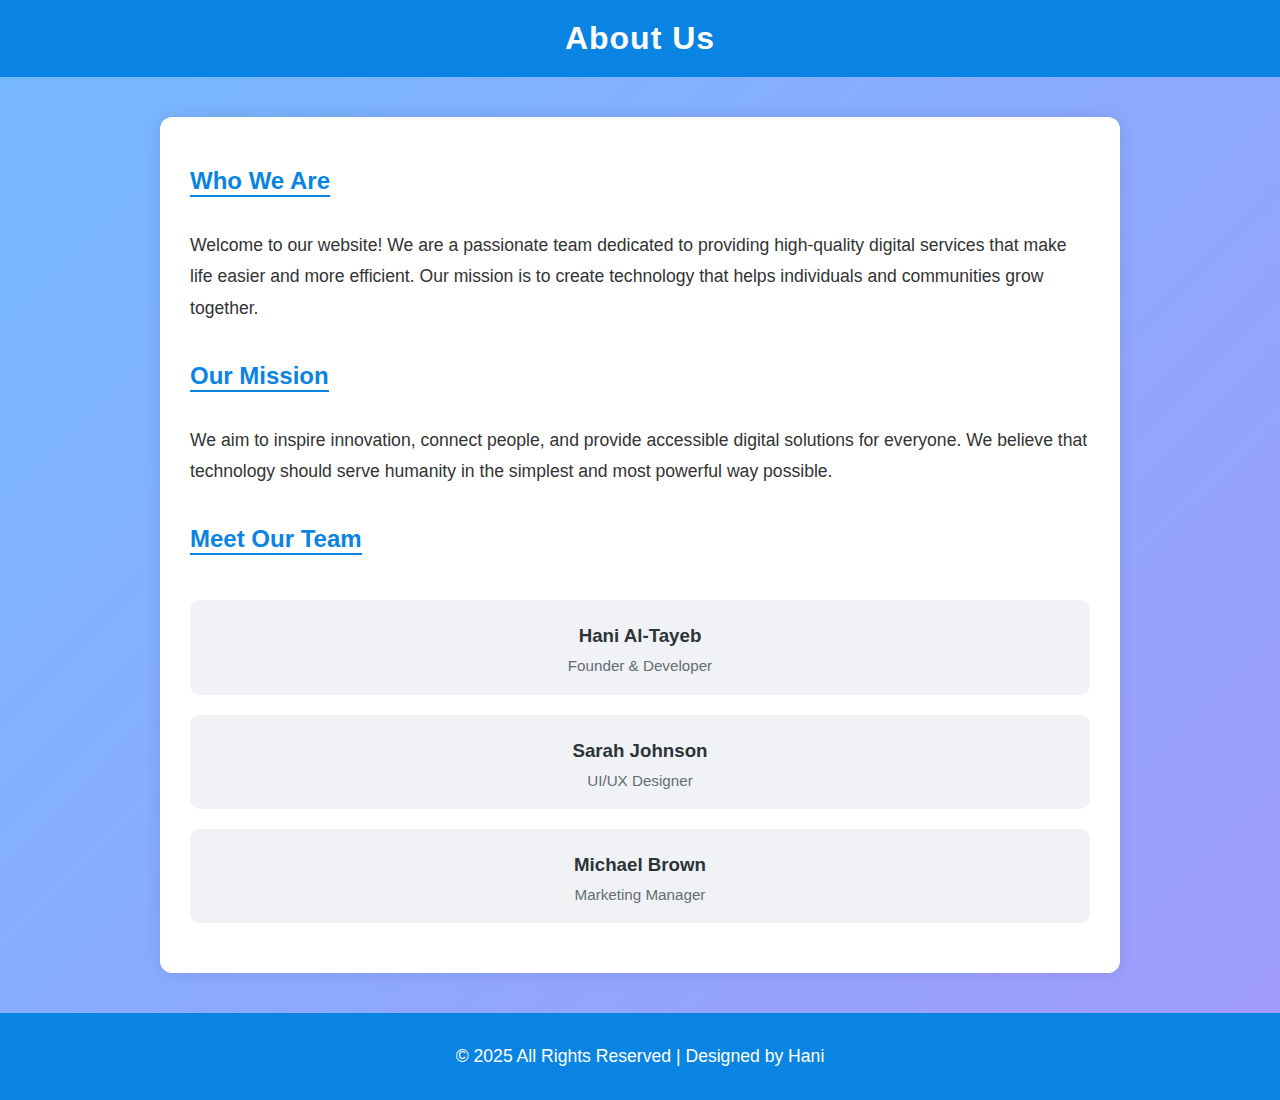
<file: abuot.html>
<!DOCTYPE html>
<html lang="en">
<head>
  <meta charset="UTF-8" />
  <meta name="viewport" content="width=device-width, initial-scale=1.0" />
  <title>About Us</title>
  <style>
    body {
      font-family: Arial, sans-serif;
      margin: 0;
      padding: 0;
      background: linear-gradient(135deg, #74b9ff, #a29bfe);
      color: #333;
    }

    header {
      background-color: #0984e3;
      color: white;
      text-align: center;
      padding: 20px 0;
    }

    header h1 {
      margin: 0;
      font-size: 2em;
      letter-spacing: 1px;
    }

    .container {
      max-width: 900px;
      margin: 40px auto;
      background: white;
      border-radius: 12px;
      box-shadow: 0 0 15px rgba(0,0,0,0.1);
      padding: 30px;
    }

    h2 {
      color: #0984e3;
      border-bottom: 2px solid #0984e3;
      display: inline-block;
      margin-bottom: 15px;
    }

    p {
      line-height: 1.8;
      font-size: 1.1em;
    }

    .team {
      margin-top: 30px;
    }

    .team-member {
      background: #f1f2f6;
      border-radius: 10px;
      padding: 15px;
      margin-bottom: 20px;
      text-align: center;
    }

    .team-member h3 {
      margin: 10px 0 5px;
      color: #2d3436;
    }

    .team-member p {
      margin: 0;
      font-size: 0.95em;
      color: #636e72;
    }

    footer {
      text-align: center;
      background-color: #0984e3;
      color: white;
      padding: 10px 0;
      margin-top: 40px;
    }
  </style>
</head>
<body>
  <header>
    <h1>About Us</h1>
  </header>

  <div class="container">
    <h2>Who We Are</h2>
    <p>
      Welcome to our website! We are a passionate team dedicated to providing high-quality digital services that make life easier and more efficient. Our mission is to create technology that helps individuals and communities grow together.
    </p>

    <h2>Our Mission</h2>
    <p>
      We aim to inspire innovation, connect people, and provide accessible digital solutions for everyone. We believe that technology should serve humanity in the simplest and most powerful way possible.
    </p>

    <h2>Meet Our Team</h2>
    <div class="team">
      <div class="team-member">
        <h3>Hani Al-Tayeb</h3>
        <p>Founder & Developer</p>
      </div>
      <div class="team-member">
        <h3>Sarah Johnson</h3>
        <p>UI/UX Designer</p>
      </div>
      <div class="team-member">
        <h3>Michael Brown</h3>
        <p>Marketing Manager</p>
      </div>
    </div>
  </div>

  <footer>
    <p>&copy; 2025 All Rights Reserved | Designed by Hani</p>
  </footer>
</body>
</html>
</file>
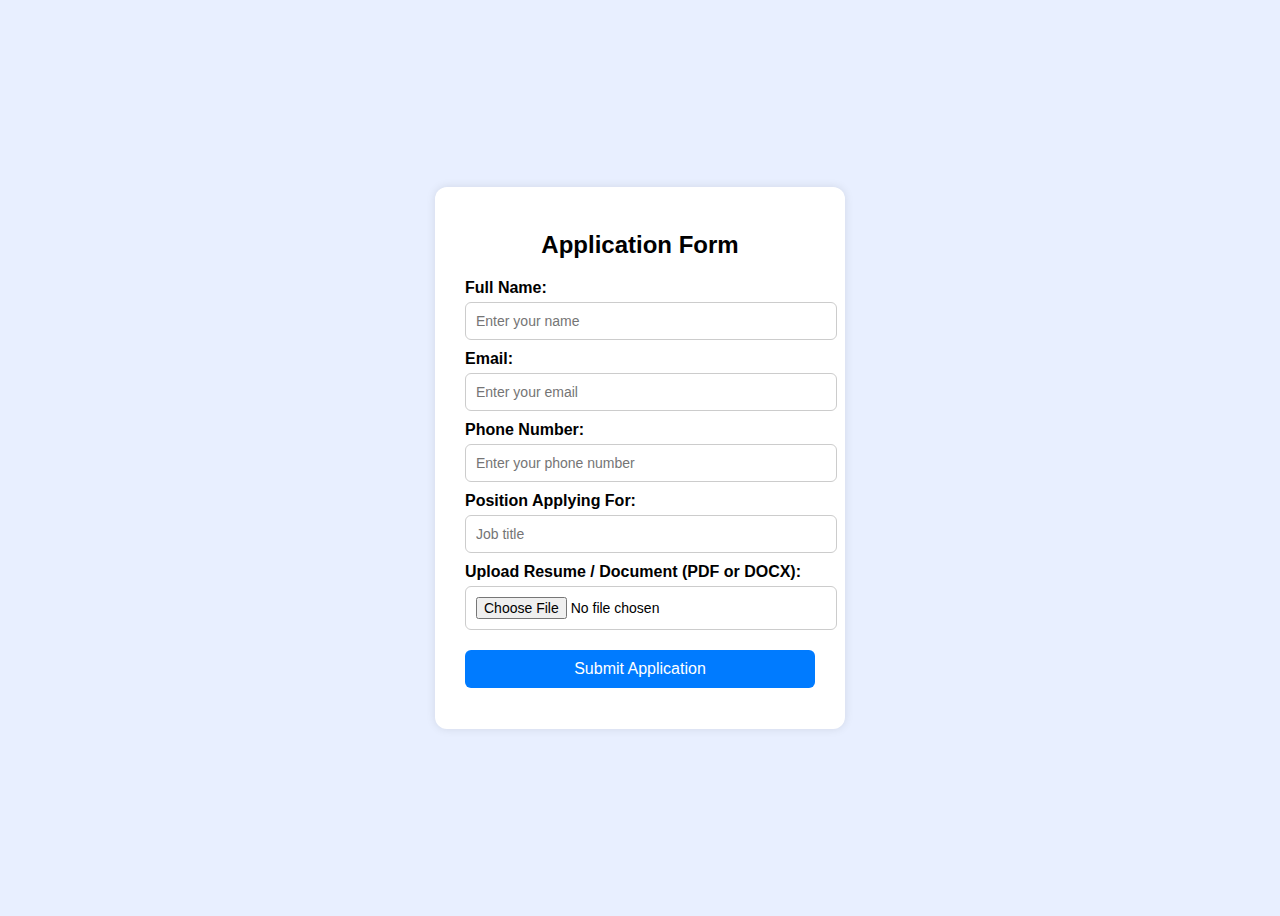
<file: applay.html>
<!DOCTYPE html>
<html lang="en">
<head>
  <meta charset="UTF-8">
  <meta name="viewport" content="width=device-width, initial-scale=1.0">
  <title>Application Form</title>
     <style>
        body {
  font-family: Arial, sans-serif;
  background: #e8efff;
  display: flex;
  justify-content: center;
  align-items: center;
  height: 100vh;
}

.form-container {
  background: white;
  padding: 25px 30px;
  border-radius: 12px;
  box-shadow: 0 0 10px rgba(0,0,0,0.1);
  width: 350px;
}

h2 {
  text-align: center;
  margin-bottom: 20px;
}

label {
  display: block;
  margin-top: 10px;
  font-weight: bold;
}

input[type="text"],
input[type="email"],
input[type="tel"],
input[type="file"] {
  width: 100%;
  padding: 10px;
  margin-top: 5px;
  border: 1px solid #ccc;
  border-radius: 6px;
  font-size: 14px;
}

button {
  width: 100%;
  padding: 10px;
  margin-top: 20px;
  background: #007bff;
  color: white;
  border: none;
  border-radius: 6px;
  cursor: pointer;
  font-size: 16px;
}

button:hover {
  background: #0056b3;
}

#response {
  text-align: center;
  margin-top: 15px;
  font-weight: bold;
}

     </style>
</head>
<body>
  <div class="form-container">
    <h2>Application Form</h2>
    <form id="applyForm">
      <label for="fullname">Full Name:</label>
      <input type="text" id="fullname" placeholder="Enter your name" required>

      <label for="email">Email:</label>
      <input type="email" id="email" placeholder="Enter your email" required>

      <label for="phone">Phone Number:</label>
      <input type="tel" id="phone" placeholder="Enter your phone number" required>

      <label for="position">Position Applying For:</label>
      <input type="text" id="position" placeholder="Job title" required>
      

      <label for="resume">Upload Resume / Document (PDF or DOCX):</label>
      <input type="file" id="resume" accept=".pdf,.doc,.docx" required>



      <button type="submit">Submit Application</button>
    </form>

    <p id="response"></p>
  </div>


    <script>
        document.getElementById('applyForm').addEventListener('submit', function(event) {
        event.preventDefault();
    
        // Simulate form submission
        document.getElementById('response').textContent = "Thank you for your application, " + document.getElementById('fullname').value + "!";
        
        // Clear the form
        this.reset();
        }); 
    </script>
</body>
</html>
</file>
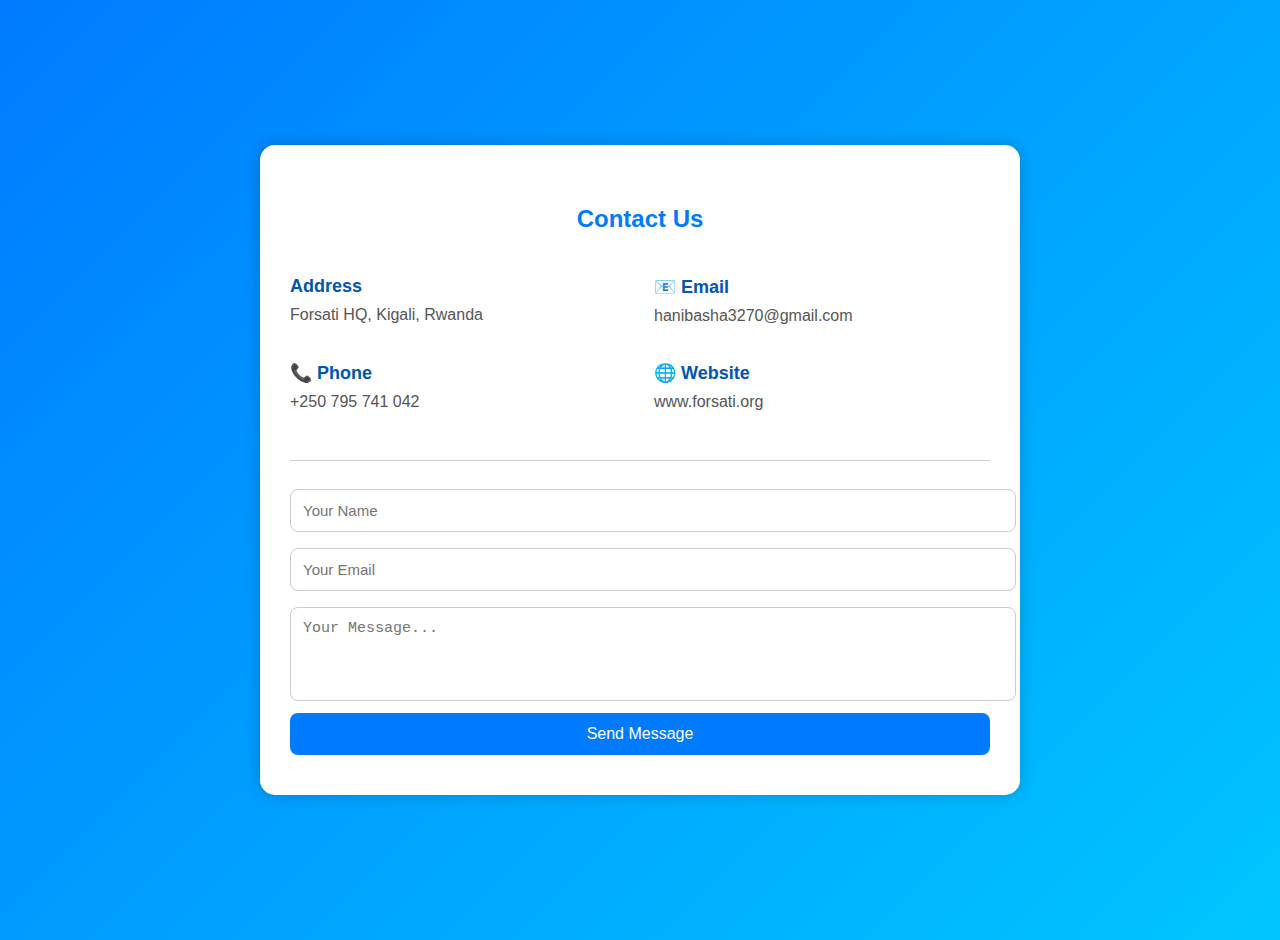
<file: contact.html>
<!DOCTYPE html>
<html lang="en">
<head>
  <meta charset="UTF-8" />
  <meta name="viewport" content="width=device-width, initial-scale=1.0" />
  <title>Contact Us - Forsati Platform</title>
  <style>
    body {
      font-family: "Poppins", sans-serif;
      background: linear-gradient(135deg, #007bff, #00c6ff);
      min-height: 100vh;
      margin: 0;
      display: flex;
      align-items: center;
      justify-content: center;
      padding: 20px;
    }

    .contact-container {
      background: #fff;
      padding: 40px 30px;
      border-radius: 15px;
      box-shadow: 0 0 15px rgba(0, 0, 0, 0.2);
      width: 100%;
      max-width: 700px;
    }

    h2 {
      color: #007bff;
      text-align: center;
      margin-bottom: 25px;
    }

    .contact-info {
      display: flex;
      flex-wrap: wrap;
      justify-content: space-between;
      margin-bottom: 30px;
    }

    .info-item {
      width: 48%;
      margin-bottom: 15px;
    }

    .info-item h3 {
      color: #0056b3;
      font-size: 18px;
      margin-bottom: 5px;
    }

    .info-item p {
      margin: 0;
      color: #555;
      line-height: 1.6;
    }

    form {
      border-top: 1px solid #ccc;
      padding-top: 20px;
    }

    input, textarea {
      width: 100%;
      padding: 12px;
      margin: 8px 0;
      border: 1px solid #ccc;
      border-radius: 8px;
      font-size: 15px;
      resize: none;
    }

    button {
      width: 100%;
      background: #007bff;
      color: white;
      padding: 12px;
      font-size: 16px;
      border: none;
      border-radius: 8px;
      cursor: pointer;
      transition: 0.3s;
    }

    button:hover {
      background: #0056b3;
    }

    @media (max-width: 600px) {
      .info-item {
        width: 100%;
      }
    }
  </style>
</head>
<body>

  <div class="contact-container">
    <h2>Contact Us</h2>

    <div class="contact-info">
      <div class="info-item">
        <h3> Address</h3>
        <p>Forsati HQ, Kigali, Rwanda</p>
      </div>
      <div class="info-item">
        <h3>📧 Email</h3>
        <p>hanibasha3270@gmail.com</p>
      </div>
      <div class="info-item">
        <h3>📞 Phone</h3>
        <p>+250 795 741 042</p>
      </div>
      <div class="info-item">
        <h3>🌐 Website</h3>
        <p>www.forsati.org</p>
      </div>
    </div>

    <form>
      <input type="text" placeholder="Your Name" required />
      <input type="email" placeholder="Your Email" required />
      <textarea rows="4" placeholder="Your Message..." required></textarea>
      <button type="submit">Send Message</button>
    </form>
  </div>

</body>
</html>
</file>
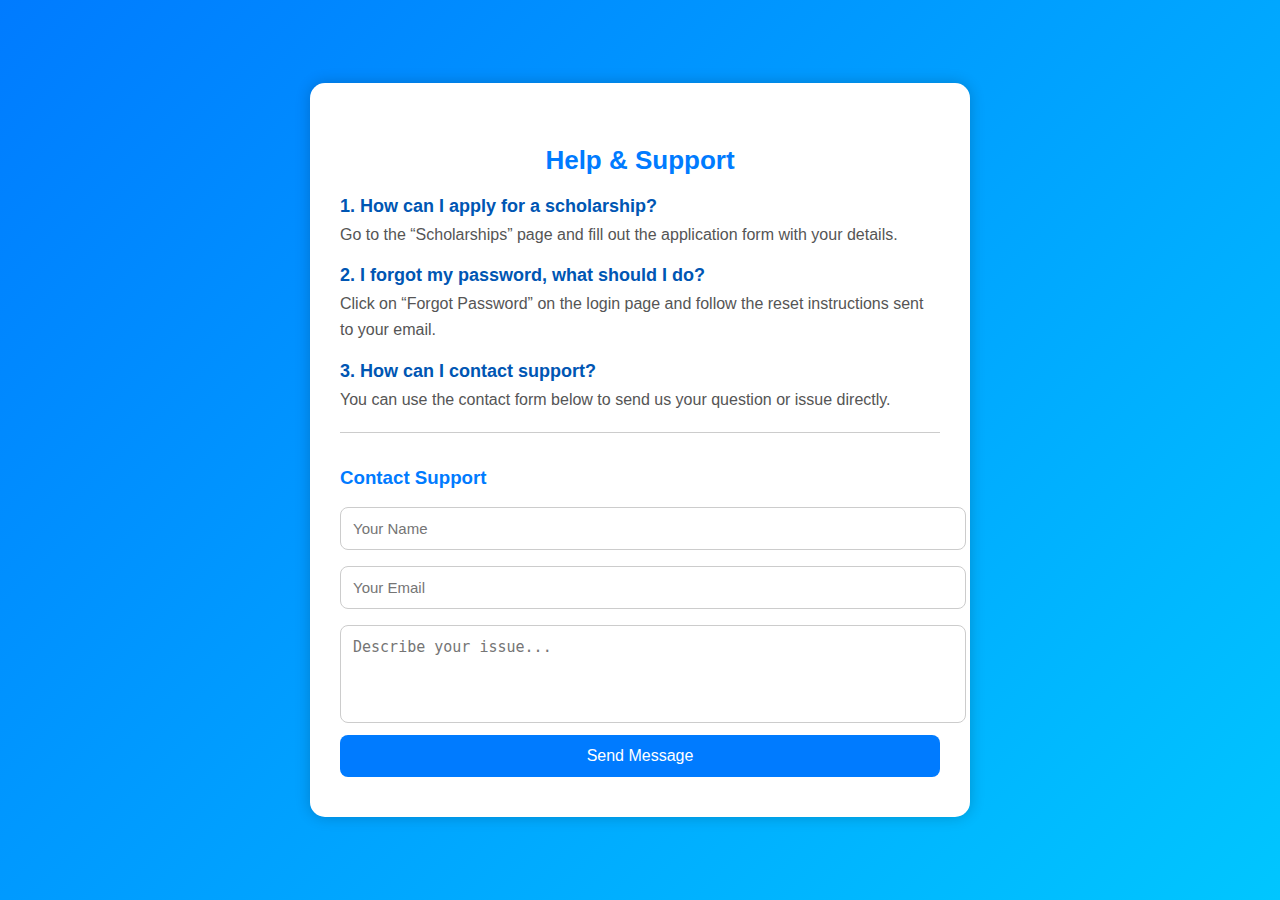
<file: help.html>
<!DOCTYPE html>
<html lang="en">
<head>
  <meta charset="UTF-8" />
  <meta name="viewport" content="width=device-width, initial-scale=1.0" />
  <title>Help - Forsati Platform</title>
  <style>
    body {
      font-family: "Poppins", sans-serif;
      background: linear-gradient(135deg, #007bff, #00c6ff);
      height: 100vh;
      margin: 0;
      display: flex;
      align-items: center;
      justify-content: center;
    }

    .help-container {
      background: #fff;
      padding: 40px 30px;
      border-radius: 15px;
      box-shadow: 0 0 15px rgba(0, 0, 0, 0.2);
      width: 90%;
      max-width: 600px;
    }

    .help-container h2 {
      color: #007bff;
      text-align: center;
      margin-bottom: 20px;
      font-size: 26px;
    }

    .faq {
      margin-bottom: 20px;
    }

    .faq h3 {
      color: #0056b3;
      margin-bottom: 5px;
      font-size: 18px;
    }

    .faq p {
      margin: 0 0 10px;
      color: #555;
      line-height: 1.6;
    }

    form {
      border-top: 1px solid #ccc;
      padding-top: 15px;
    }

    form h3 {
      color: #007bff;
      margin-bottom: 10px;
    }

    input, textarea {
      width: 100%;
      padding: 12px;
      margin: 8px 0;
      border: 1px solid #ccc;
      border-radius: 8px;
      font-size: 15px;
      resize: none;
    }

    button {
      width: 100%;
      background: #007bff;
      color: white;
      padding: 12px;
      font-size: 16px;
      border: none;
      border-radius: 8px;
      cursor: pointer;
      transition: 0.3s;
    }

    button:hover {
      background: #0056b3;
    }

    @media (max-width: 480px) {
      .help-container {
        padding: 25px 20px;
      }
    }
  </style>
</head>
<body>

  <div class="help-container">
    <h2>Help & Support</h2>

    <div class="faq">
      <h3>1. How can I apply for a scholarship?</h3>
      <p>Go to the “Scholarships” page and fill out the application form with your details.</p>

      <h3>2. I forgot my password, what should I do?</h3>
      <p>Click on “Forgot Password” on the login page and follow the reset instructions sent to your email.</p>

      <h3>3. How can I contact support?</h3>
      <p>You can use the contact form below to send us your question or issue directly.</p>
    </div>

    <form>
      <h3>Contact Support</h3>
      <input type="text" placeholder="Your Name" required />
      <input type="email" placeholder="Your Email" required />
      <textarea rows="4" placeholder="Describe your issue..." required></textarea>
      <button type="submit">Send Message</button>
    </form>
  </div>

</body>
</html>
</file>
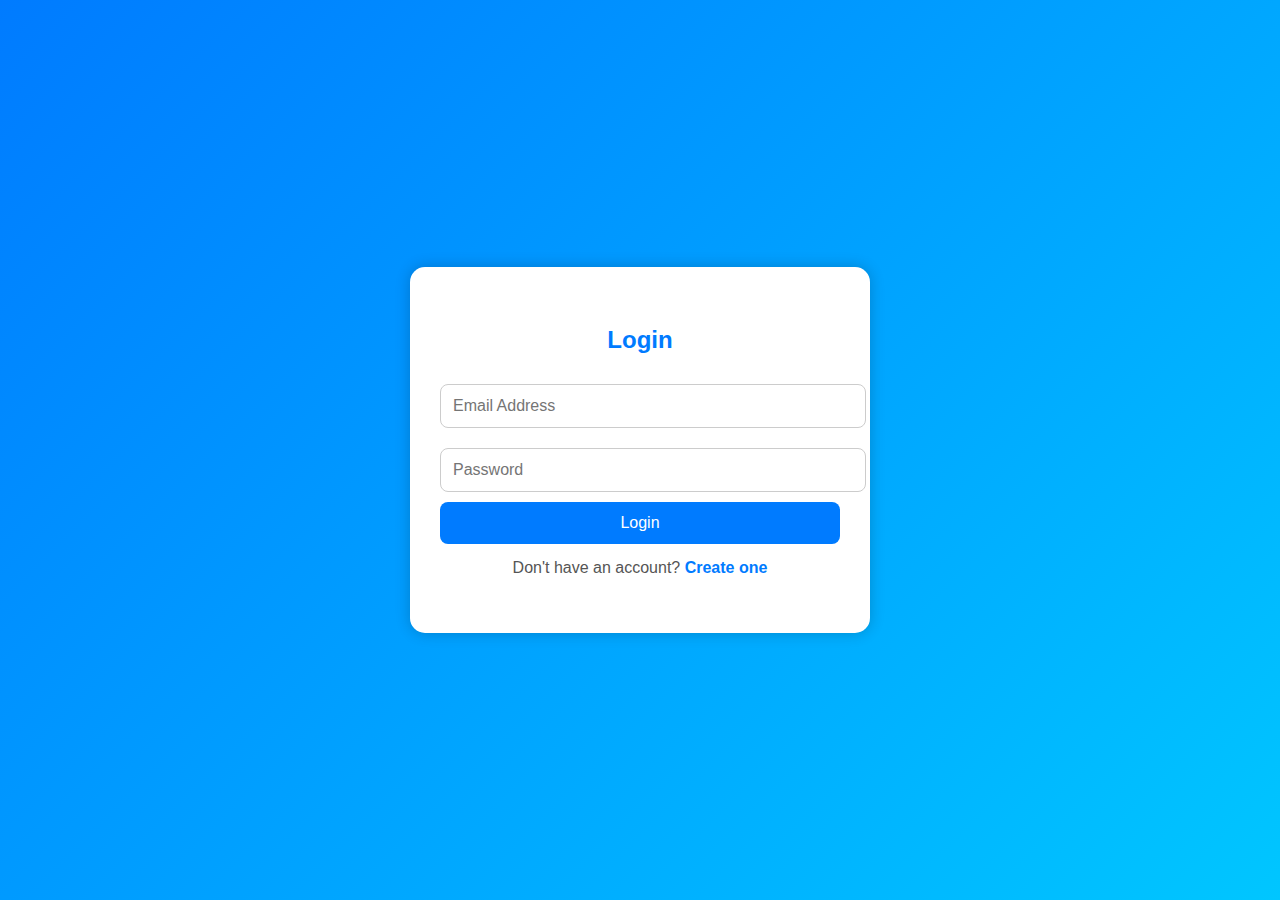
<file: login.html>
<!DOCTYPE html>
<html lang="en">
<head>
  <meta charset="UTF-8" />
  <meta name="viewport" content="width=device-width, initial-scale=1.0" />
  <title>Login - Forsati Platform</title>
  <style>
    body {
      font-family: "Poppins", sans-serif;
      background: linear-gradient(135deg, #007bff, #00c6ff);
      height: 100vh;
      margin: 0;
      display: flex;
      align-items: center;
      justify-content: center;
    }

    .login-container {
      background: #fff;
      padding: 40px 30px;
      border-radius: 15px;
      box-shadow: 0 0 15px rgba(0, 0, 0, 0.2);
      width: 90%;
      max-width: 400px;
      text-align: center;
    }

    .login-container h2 {
      color: #007bff;
      margin-bottom: 20px;
      font-size: 24px;
    }

    .login-container input {
      width: 100%;
      padding: 12px;
      margin: 10px 0;
      border: 1px solid #ccc;
      border-radius: 8px;
      font-size: 16px;
    }

    .login-container button {
      width: 100%;
      background: #007bff;
      color: white;
      padding: 12px;
      font-size: 16px;
      border: none;
      border-radius: 8px;
      cursor: pointer;
      transition: 0.3s;
    }

    .login-container button:hover {
      background: #0056b3;
    }

    .login-container p {
      margin-top: 15px;
      color: #555;
    }

    .login-container a {
      color: #007bff;
      text-decoration: none;
      font-weight: bold;
    }

    .login-container a:hover {
      text-decoration: underline;
    }

    @media (max-width: 480px) {
      .login-container {
        padding: 25px 20px;
      }
    }
  </style>
</head>
<body>

  <div class="login-container">
    <h2>Login</h2>
    <form>
      <input type="email" placeholder="Email Address" required />
      <input type="password" placeholder="Password" required />
      <button type="submit">Login</button>
    </form>
    <p>Don't have an account? <a href="#">Create one</a></p>
  </div>

</body>
</html>
</file>
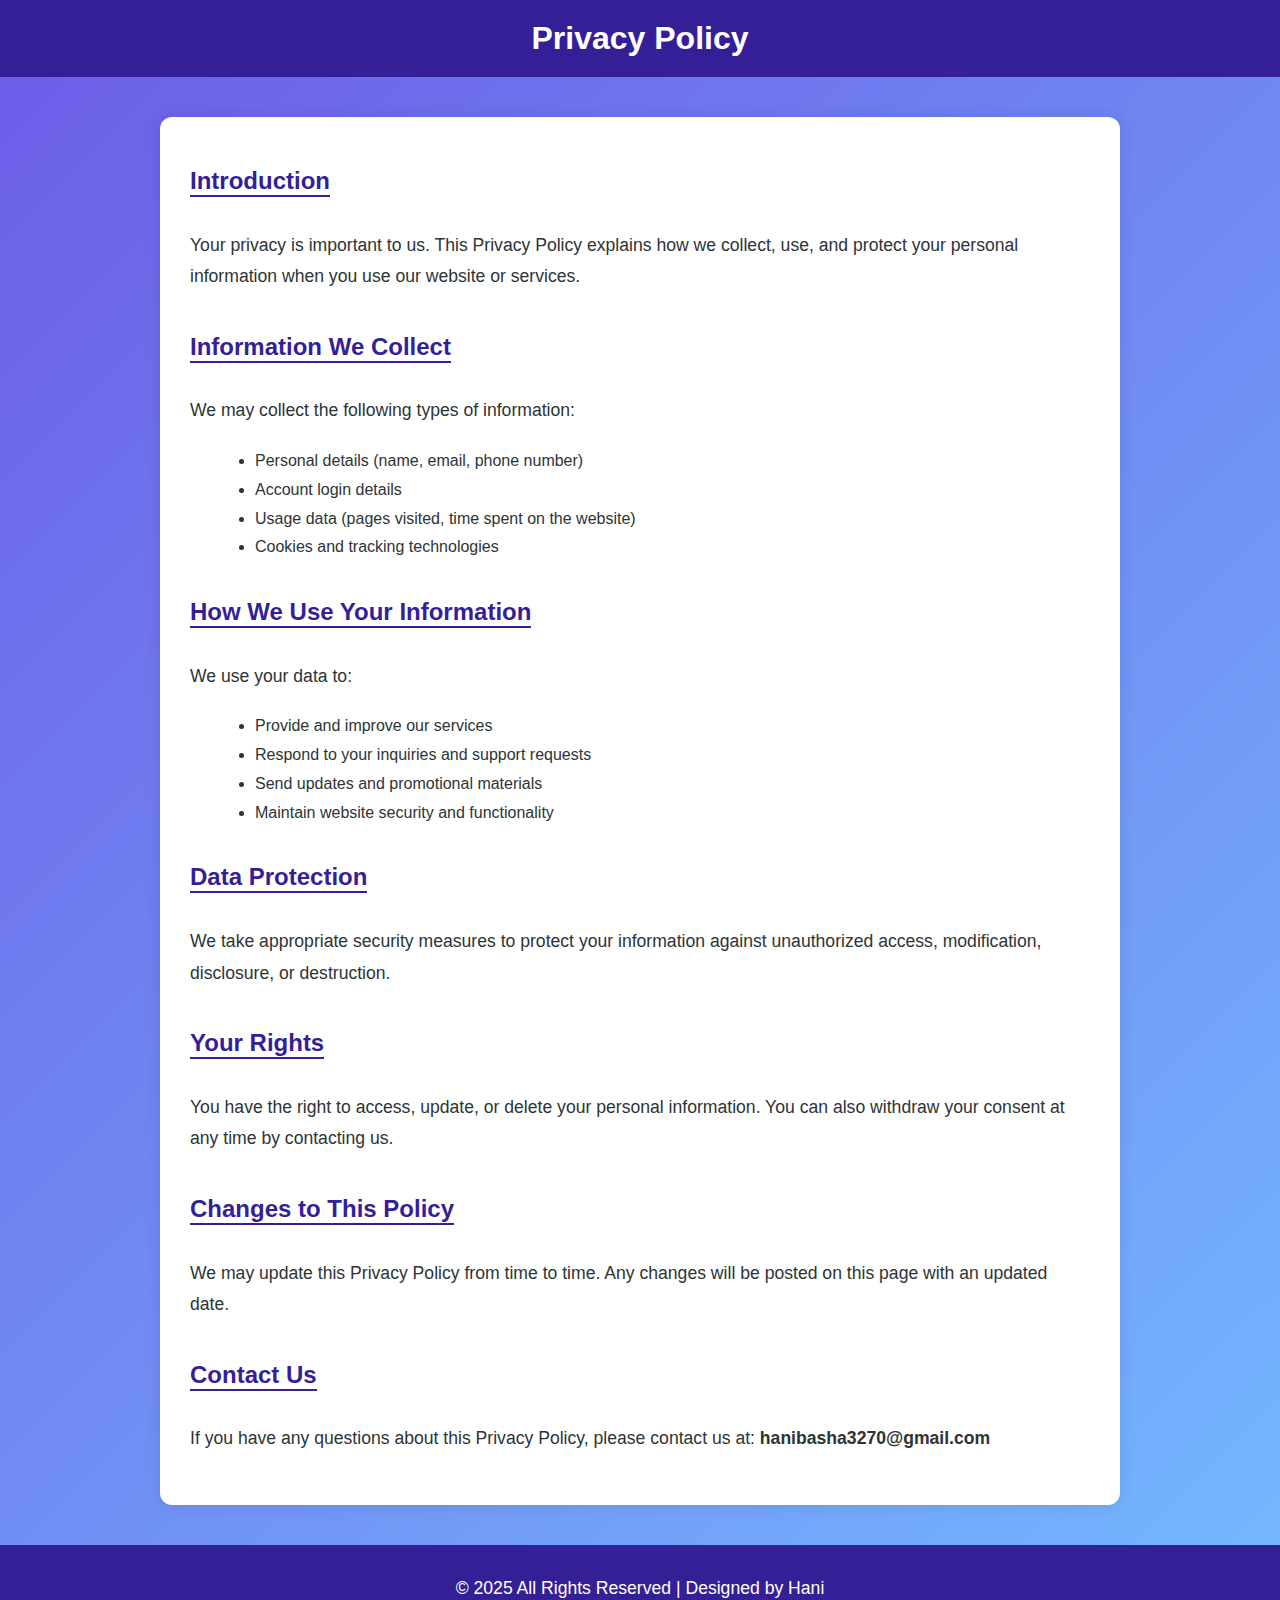
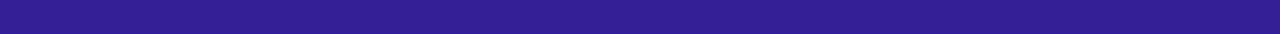
<file: policy.html>
<!DOCTYPE html>
<html lang="en">
<head>
  <meta charset="UTF-8" />
  <meta name="viewport" content="width=device-width, initial-scale=1.0" />
  <title>Privacy Policy</title>
  <style>
    body {
      font-family: "Segoe UI", Tahoma, Geneva, Verdana, sans-serif;
      margin: 0;
      padding: 0;
      background: linear-gradient(135deg, #6c5ce7, #74b9ff);
      color: #2d3436;
    }

    header {
      background-color: #341f97;
      color: white;
      text-align: center;
      padding: 20px 0;
    }

    header h1 {
      margin: 0;
      font-size: 2em;
    }

    .container {
      max-width: 900px;
      margin: 40px auto;
      background: white;
      border-radius: 12px;
      box-shadow: 0 0 15px rgba(0,0,0,0.1);
      padding: 30px;
    }

    h2 {
      color: #341f97;
      border-bottom: 2px solid #341f97;
      display: inline-block;
      margin-bottom: 15px;
    }

    p {
      line-height: 1.8;
      font-size: 1.1em;
      margin-bottom: 20px;
    }

    ul {
      margin-left: 25px;
      line-height: 1.8;
    }

    footer {
      text-align: center;
      background-color: #341f97;
      color: white;
      padding: 10px 0;
      margin-top: 40px;
    }
  </style>
</head>
<body>
  <header>
    <h1>Privacy Policy</h1>
  </header>

  <div class="container">
    <h2>Introduction</h2>
    <p>
      Your privacy is important to us. This Privacy Policy explains how we collect, use, and protect your personal information when you use our website or services.
    </p>

    <h2>Information We Collect</h2>
    <p>We may collect the following types of information:</p>
    <ul>
      <li>Personal details (name, email, phone number)</li>
      <li>Account login details</li>
      <li>Usage data (pages visited, time spent on the website)</li>
      <li>Cookies and tracking technologies</li>
    </ul>

    <h2>How We Use Your Information</h2>
    <p>We use your data to:</p>
    <ul>
      <li>Provide and improve our services</li>
      <li>Respond to your inquiries and support requests</li>
      <li>Send updates and promotional materials</li>
      <li>Maintain website security and functionality</li>
    </ul>

    <h2>Data Protection</h2>
    <p>
      We take appropriate security measures to protect your information against unauthorized access, modification, disclosure, or destruction.
    </p>

    <h2>Your Rights</h2>
    <p>
      You have the right to access, update, or delete your personal information. You can also withdraw your consent at any time by contacting us.
    </p>

    <h2>Changes to This Policy</h2>
    <p>
      We may update this Privacy Policy from time to time. Any changes will be posted on this page with an updated date.
    </p>

    <h2>Contact Us</h2>
    <p>
      If you have any questions about this Privacy Policy, please contact us at:  
      <strong>hanibasha3270@gmail.com</strong>
    </p>
  </div>

  <footer>
    <p>&copy; 2025 All Rights Reserved | Designed by Hani</p>
  </footer>
</body>
</html>
</file>
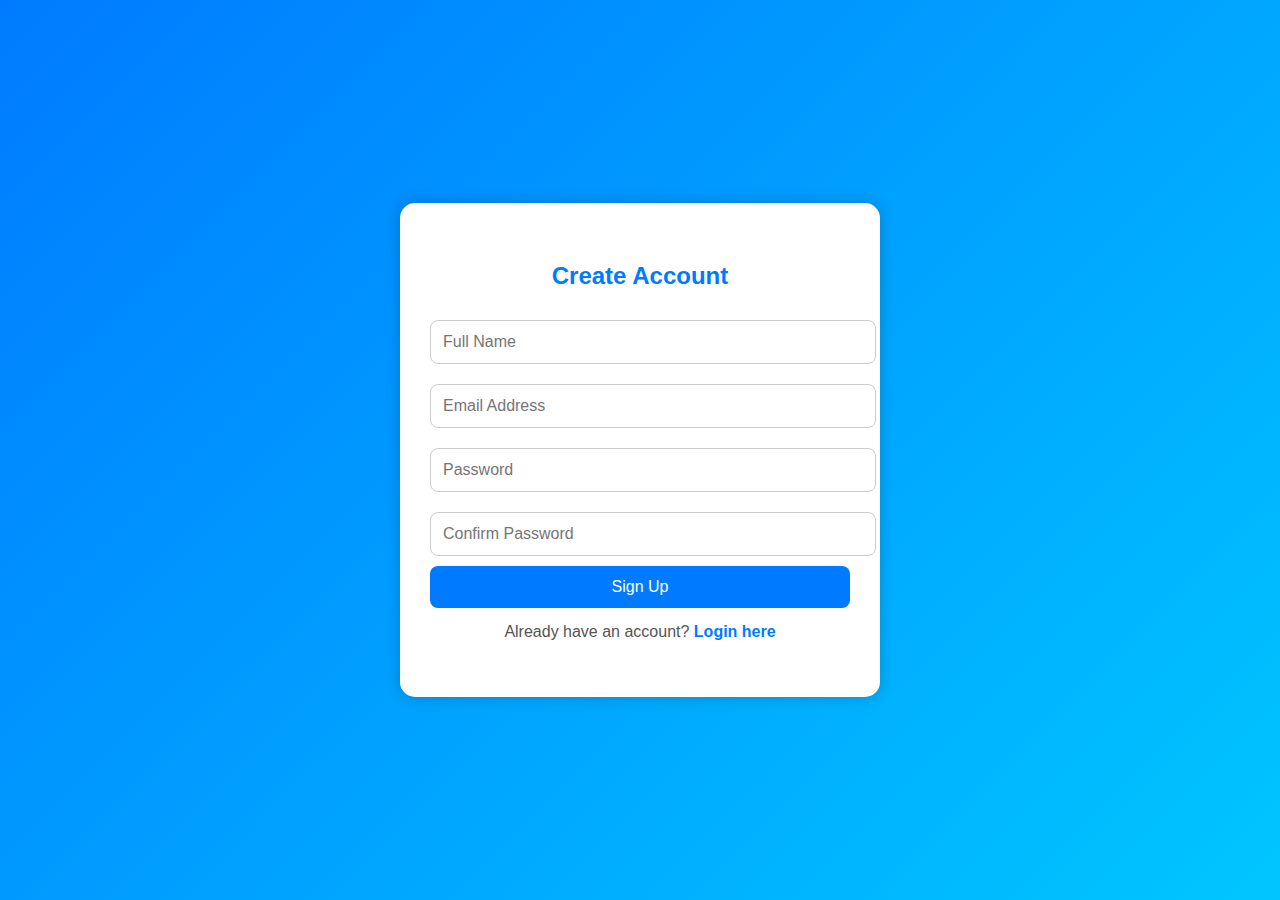
<file: signUp.html>
<!DOCTYPE html>
<html lang="en">
<head>
  <meta charset="UTF-8" />
  <meta name="viewport" content="width=device-width, initial-scale=1.0" />
  <title>Sign Up - Forsati Platform</title>
  <style>
    body {
      font-family: "Poppins", sans-serif;
      background: linear-gradient(135deg, #007bff, #00c6ff);
      height: 100vh;
      margin: 0;
      display: flex;
      align-items: center;
      justify-content: center;
    }

    .signup-container {
      background: #fff;
      padding: 40px 30px;
      border-radius: 15px;
      box-shadow: 0 0 15px rgba(0, 0, 0, 0.2);
      width: 90%;
      max-width: 420px;
      text-align: center;
    }

    .signup-container h2 {
      color: #007bff;
      margin-bottom: 20px;
      font-size: 24px;
    }

    .signup-container input {
      width: 100%;
      padding: 12px;
      margin: 10px 0;
      border: 1px solid #ccc;
      border-radius: 8px;
      font-size: 16px;
    }

    .signup-container button {
      width: 100%;
      background: #007bff;
      color: white;
      padding: 12px;
      font-size: 16px;
      border: none;
      border-radius: 8px;
      cursor: pointer;
      transition: 0.3s;
    }

    .signup-container button:hover {
      background: #0056b3;
    }

    .signup-container p {
      margin-top: 15px;
      color: #555;
    }

    .signup-container a {
      color: #007bff;
      text-decoration: none;
      font-weight: bold;
    }

    .signup-container a:hover {
      text-decoration: underline;
    }

    @media (max-width: 480px) {
      .signup-container {
        padding: 25px 20px;
      }
    }
  </style>
</head>
<body>

  <div class="signup-container">
    <h2>Create Account</h2>
    <form>
      <input type="text" placeholder="Full Name" required />
      <input type="email" placeholder="Email Address" required />
      <input type="password" placeholder="Password" required />
      <input type="password" placeholder="Confirm Password" required />
      <button type="submit">Sign Up</button>
    </form>
    <p>Already have an account? <a href="login.html">Login here</a></p>
  </div>

</body>
</html>
</file>
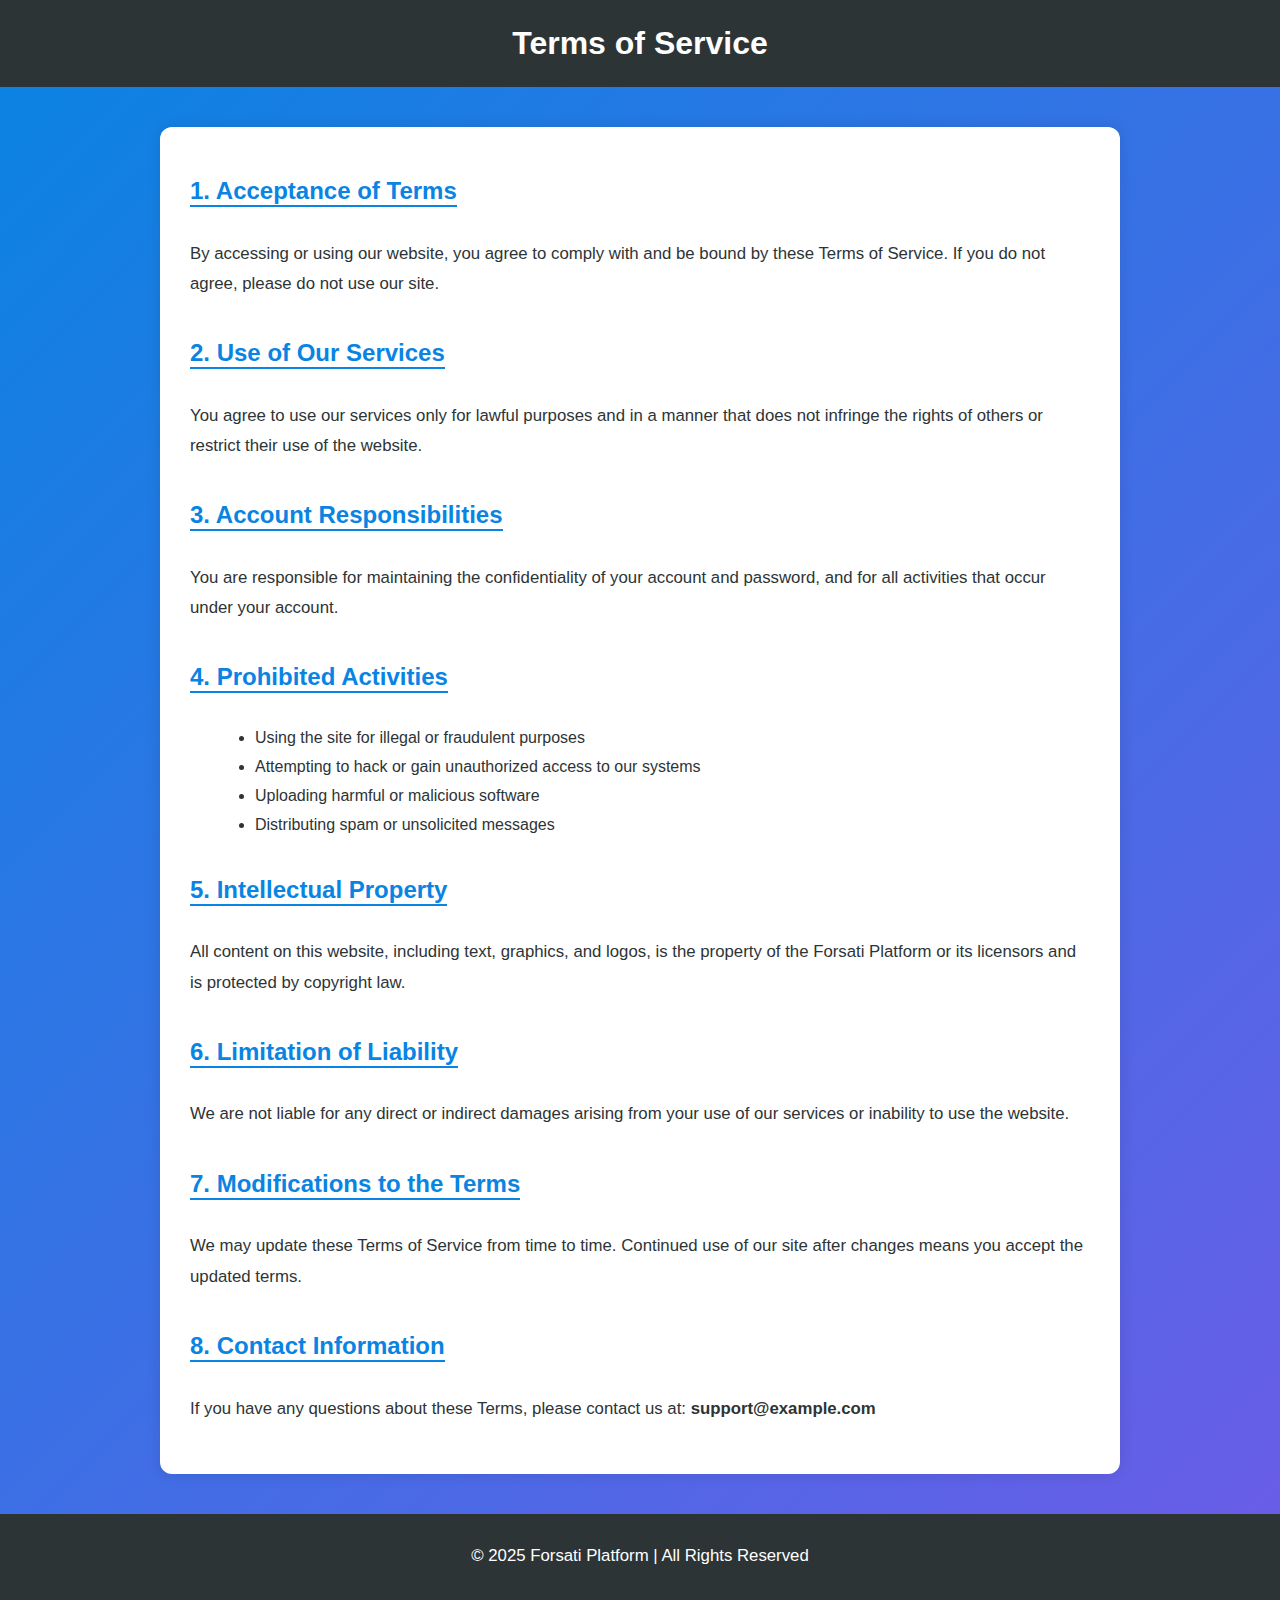
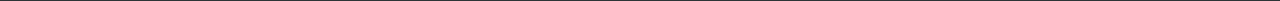
<file: termsOfService.html>
<!DOCTYPE html>
<html lang="en">
<head>
  <meta charset="UTF-8" />
  <meta name="viewport" content="width=device-width, initial-scale=1.0" />
  <title>Terms of Service</title>
  <style>
    body {
      font-family: "Poppins", sans-serif;
      background: linear-gradient(135deg, #0984e3, #6c5ce7);
      margin: 0;
      padding: 0;
      color: #2d3436;
    }

    header {
      background-color: #2d3436;
      color: #fff;
      text-align: center;
      padding: 25px 0;
    }

    header h1 {
      margin: 0;
      font-size: 2em;
    }

    .container {
      max-width: 900px;
      margin: 40px auto;
      background: #fff;
      padding: 30px;
      border-radius: 12px;
      box-shadow: 0 0 15px rgba(0, 0, 0, 0.1);
    }

    h2 {
      color: #0984e3;
      border-bottom: 2px solid #0984e3;
      display: inline-block;
      margin-bottom: 15px;
    }

    p {
      line-height: 1.8;
      font-size: 1.05em;
      margin-bottom: 20px;
    }

    ul {
      margin-left: 25px;
      line-height: 1.8;
    }

    footer {
      text-align: center;
      background-color: #2d3436;
      color: white;
      padding: 10px 0;
      margin-top: 40px;
    }
  </style>
</head>
<body>

  <header>
    <h1>Terms of Service</h1>
  </header>

  <div class="container">
    <h2>1. Acceptance of Terms</h2>
    <p>
      By accessing or using our website, you agree to comply with and be bound by these Terms of Service. If you do not agree, please do not use our site.
    </p>

    <h2>2. Use of Our Services</h2>
    <p>
      You agree to use our services only for lawful purposes and in a manner that does not infringe the rights of others or restrict their use of the website.
    </p>

    <h2>3. Account Responsibilities</h2>
    <p>
      You are responsible for maintaining the confidentiality of your account and password, and for all activities that occur under your account.
    </p>

    <h2>4. Prohibited Activities</h2>
    <ul>
      <li>Using the site for illegal or fraudulent purposes</li>
      <li>Attempting to hack or gain unauthorized access to our systems</li>
      <li>Uploading harmful or malicious software</li>
      <li>Distributing spam or unsolicited messages</li>
    </ul>

    <h2>5. Intellectual Property</h2>
    <p>
      All content on this website, including text, graphics, and logos, is the property of the Forsati Platform or its licensors and is protected by copyright law.
    </p>

    <h2>6. Limitation of Liability</h2>
    <p>
      We are not liable for any direct or indirect damages arising from your use of our services or inability to use the website.
    </p>

    <h2>7. Modifications to the Terms</h2>
    <p>
      We may update these Terms of Service from time to time. Continued use of our site after changes means you accept the updated terms.
    </p>

    <h2>8. Contact Information</h2>
    <p>
      If you have any questions about these Terms, please contact us at:  
      <strong>support@example.com</strong>
    </p>
  </div>

  <footer>
    <p>&copy; 2025 Forsati Platform | All Rights Reserved</p>
  </footer>

</body>
</html>
</file>
